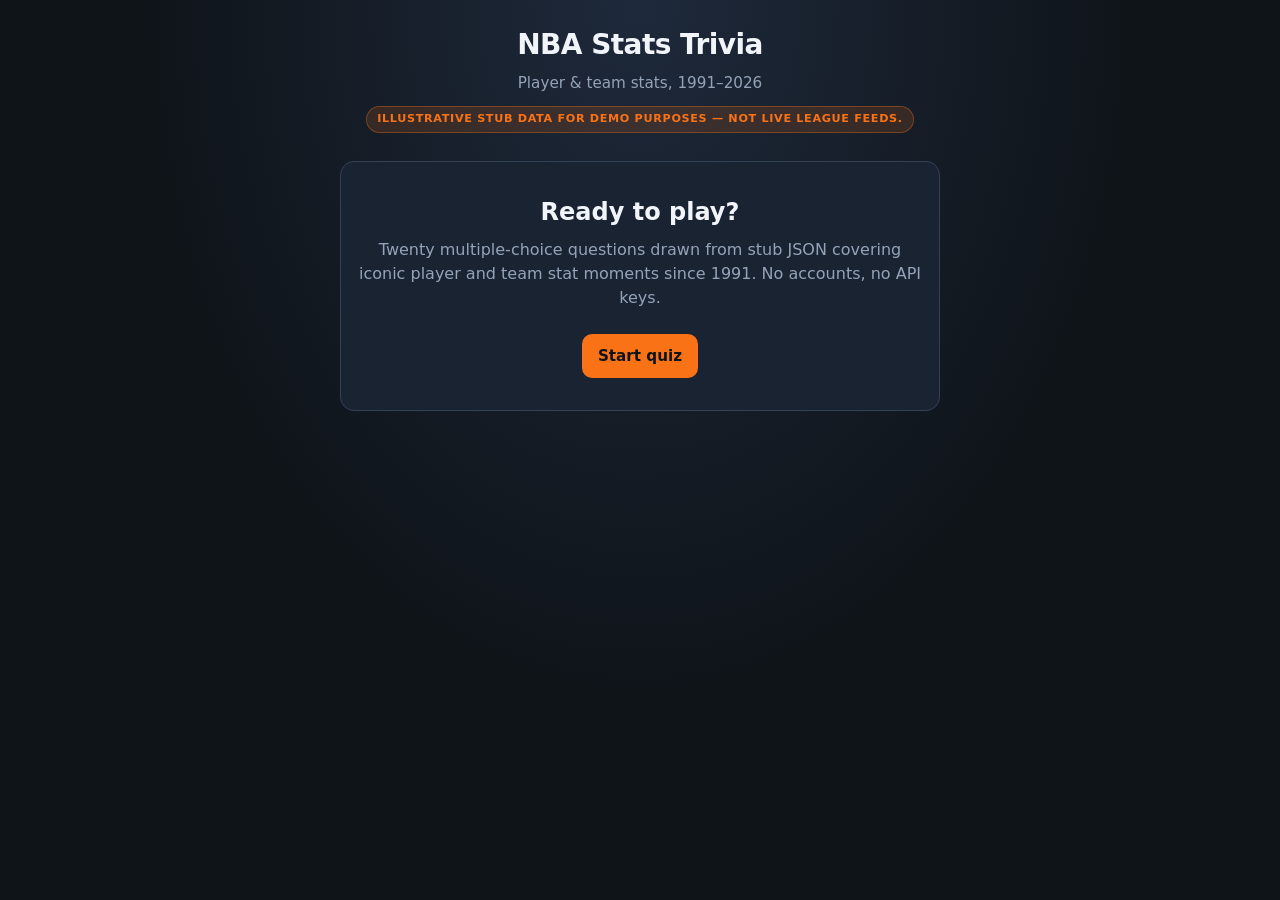
<file: index.html>
<!DOCTYPE html>
<html lang="en">
  <head>
    <meta charset="UTF-8" />
    <meta http-equiv="refresh" content="0; url=./public/index.html" />
    <meta name="viewport" content="width=device-width, initial-scale=1" />
    <title>NBA Stats Trivia</title>
    <script>
      location.replace("./public/index.html");
    </script>
  </head>
  <body>
    <p>
      <a href="./public/index.html">Open NBA Stats Trivia</a>
    </p>
  </body>
</html>
</file>
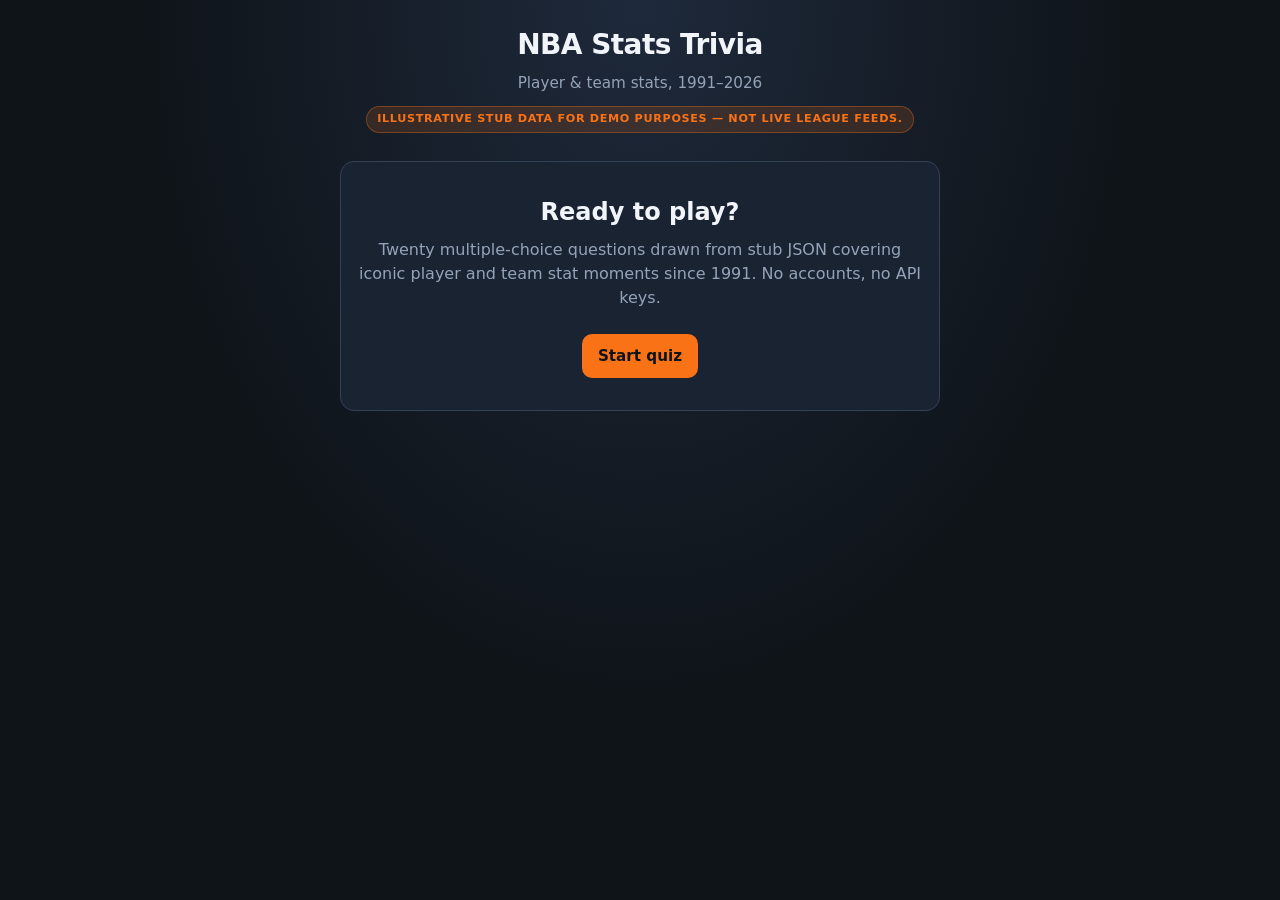
<file: docs/index.html>
<!DOCTYPE html>
<html lang="en">
  <head>
    <meta charset="UTF-8" />
    <meta http-equiv="refresh" content="0; url=./site/index.html" />
    <meta name="viewport" content="width=device-width, initial-scale=1" />
    <title>NBA Stats Trivia</title>
    <script>
      location.replace("./site/index.html");
    </script>
  </head>
  <body>
    <p>
      <a href="./site/index.html">Open NBA Stats Trivia</a>
    </p>
  </body>
</html>
</file>
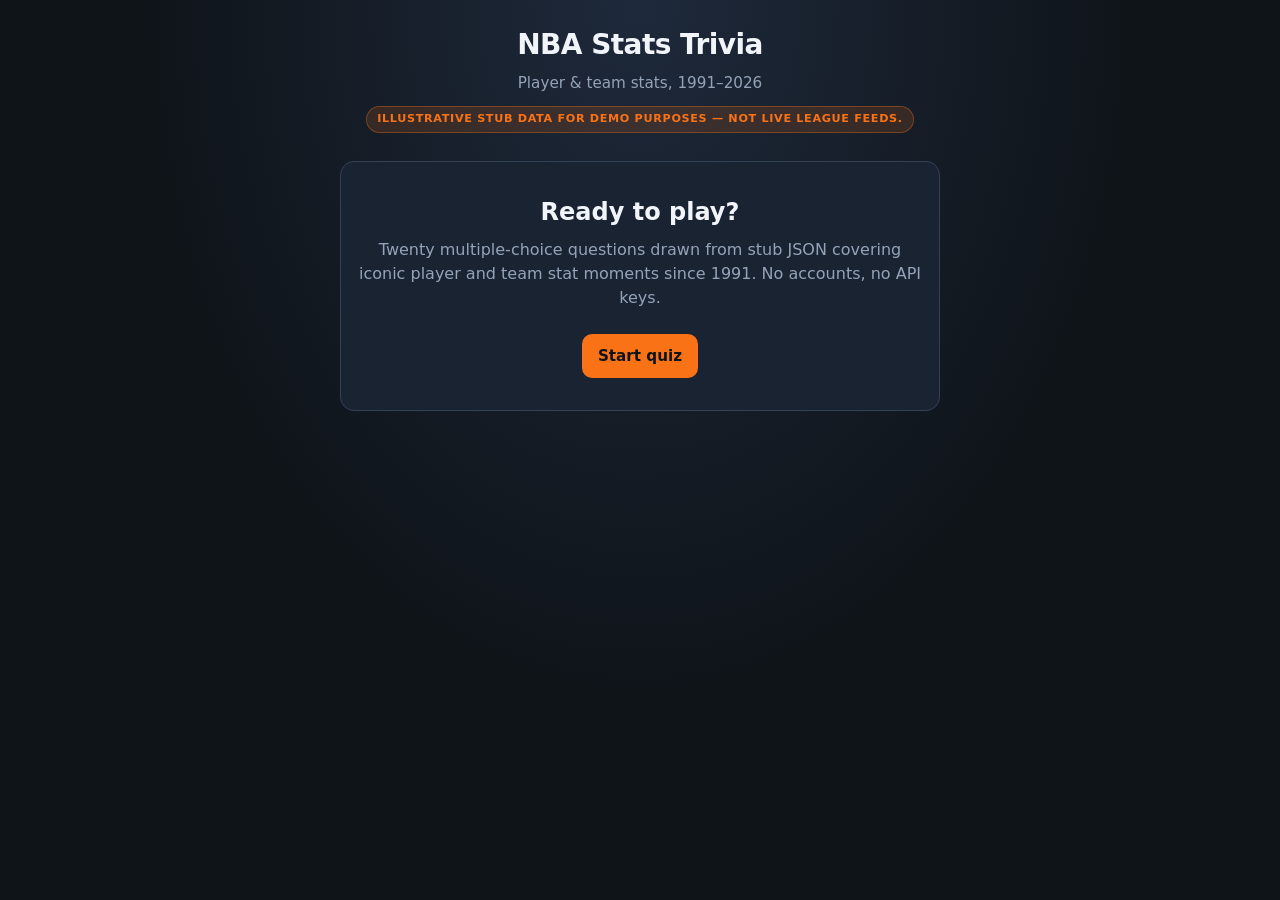
<file: public/index.html>
<!DOCTYPE html>
<html lang="en">
  <head>
    <meta charset="UTF-8" />
    <meta name="viewport" content="width=device-width, initial-scale=1" />
    <meta
      name="description"
      content="NBA player and team stats trivia (1991–2026) using in-repo stub data — no external APIs."
    />
    <title>NBA Stats Trivia</title>
    <link rel="stylesheet" href="./css/styles.css" />
  </head>
  <body>
    <div class="app">
      <header>
        <h1>NBA Stats Trivia</h1>
        <p id="subtitle">Player &amp; team stats, 1991–2026</p>
        <span id="stub-badge" class="stub-badge">Stub data demo</span>
      </header>

      <p id="load-error" class="error hidden" role="alert"></p>

      <main>
        <section id="screen-start" class="screen card start-panel active">
          <h2>Ready to play?</h2>
          <p>
            Twenty multiple-choice questions drawn from stub JSON covering iconic
            player and team stat moments since 1991. No accounts, no API keys.
          </p>
          <button type="button" id="start-btn" class="btn btn-primary">
            Start quiz
          </button>
        </section>

        <section id="screen-quiz" class="screen">
          <div class="score-bar">
            <span>Score: <strong id="score">0</strong></span>
            <span id="progress">1 / 20</span>
          </div>
          <article class="card">
            <div class="card-meta">
              <span id="category" class="tag player">player</span>
              <span id="season" class="tag">1995-96</span>
            </div>
            <p id="question" class="question-text"></p>
            <div id="choices" class="choices"></div>
            <div id="feedback" class="feedback hidden"></div>
            <div class="actions">
              <button
                type="button"
                id="next-btn"
                class="btn btn-primary"
                disabled
              >
                Next question
              </button>
            </div>
          </article>
        </section>

        <section id="screen-results" class="screen card results">
          <h2>Final buzzer</h2>
          <p class="final-score" id="final-score">0 / 20</p>
          <p id="final-message"></p>
          <button type="button" id="restart-btn" class="btn btn-primary">
            Play again
          </button>
        </section>
      </main>
    </div>
    <script src="./js/app.js" type="module"></script>
  </body>
</html>
</file>
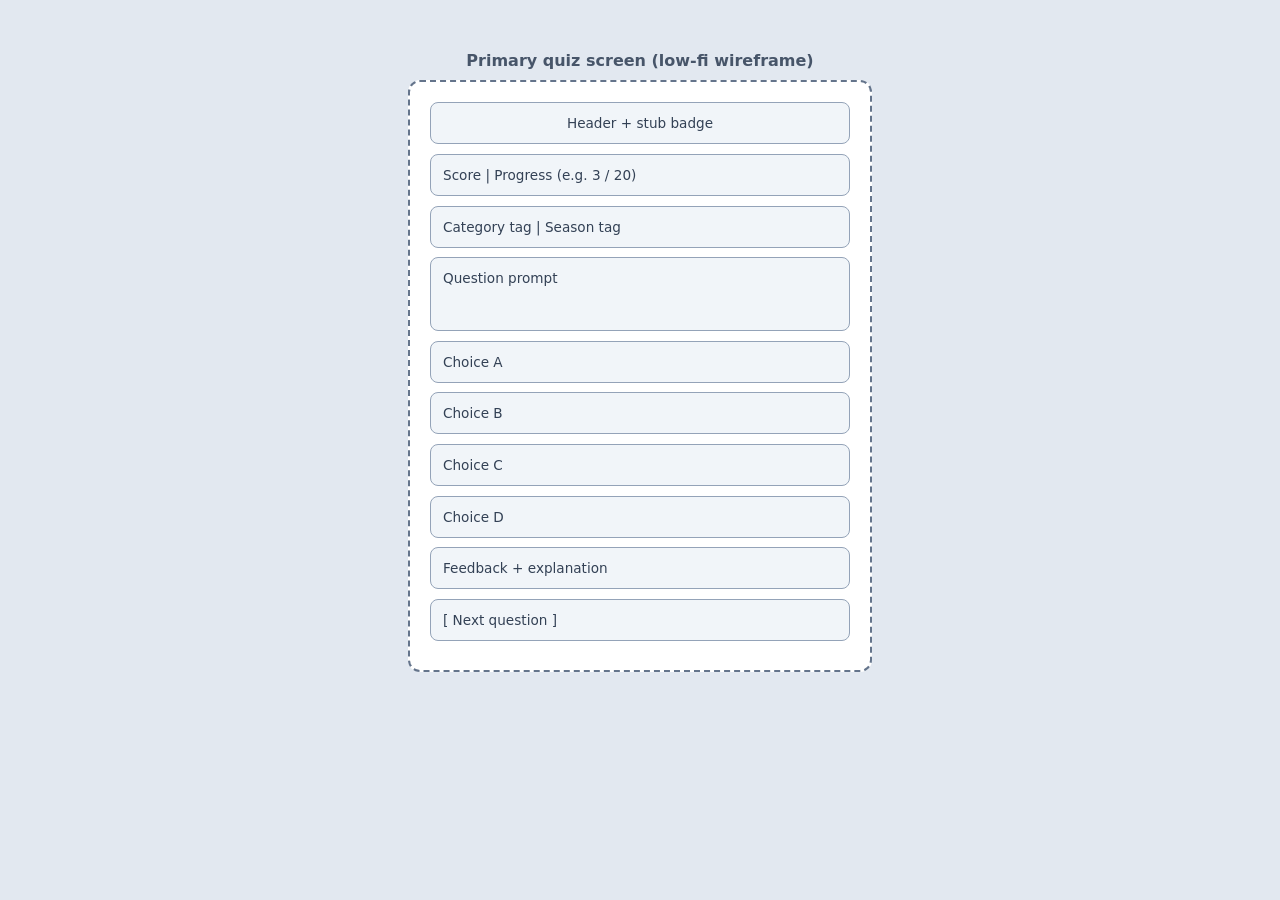
<file: docs/wireframes/primary-screen.html>
<!DOCTYPE html>
<html lang="en">
  <head>
    <meta charset="UTF-8" />
    <title>Wireframe — NBA Stats Trivia (primary screen)</title>
    <style>
      body {
        font-family: system-ui, sans-serif;
        background: #e2e8f0;
        padding: 2rem;
      }
      .frame {
        max-width: 420px;
        margin: 0 auto;
        background: #fff;
        border: 2px dashed #64748b;
        border-radius: 12px;
        padding: 1.25rem;
      }
      .box {
        background: #f1f5f9;
        border: 1px solid #94a3b8;
        border-radius: 8px;
        padding: 0.75rem;
        margin-bottom: 0.6rem;
        color: #334155;
        font-size: 0.85rem;
      }
      h1 {
        font-size: 1rem;
        text-align: center;
        color: #475569;
      }
    </style>
  </head>
  <body>
    <h1>Primary quiz screen (low-fi wireframe)</h1>
    <div class="frame">
      <div class="box" style="text-align: center">Header + stub badge</div>
      <div class="box">Score | Progress (e.g. 3 / 20)</div>
      <div class="box">Category tag | Season tag</div>
      <div class="box" style="min-height: 48px">Question prompt</div>
      <div class="box">Choice A</div>
      <div class="box">Choice B</div>
      <div class="box">Choice C</div>
      <div class="box">Choice D</div>
      <div class="box">Feedback + explanation</div>
      <div class="box">[ Next question ]</div>
    </div>
  </body>
</html>
</file>
<file: public/css/styles.css>
:root {
  --bg: #0f1419;
  --surface: #1a2332;
  --accent: #f97316;
  --accent-dim: #ea580c;
  --text: #f1f5f9;
  --muted: #94a3b8;
  --correct: #22c55e;
  --wrong: #ef4444;
  --border: #334155;
  --font: "Segoe UI", system-ui, -apple-system, sans-serif;
}

*,
*::before,
*::after {
  box-sizing: border-box;
}

body {
  margin: 0;
  min-height: 100vh;
  font-family: var(--font);
  background: radial-gradient(ellipse at top, #1e293b 0%, var(--bg) 55%);
  color: var(--text);
  line-height: 1.5;
}

.app {
  max-width: 640px;
  margin: 0 auto;
  padding: 1.5rem 1.25rem 3rem;
}

header {
  text-align: center;
  margin-bottom: 1.75rem;
}

header h1 {
  margin: 0;
  font-size: 1.75rem;
  letter-spacing: -0.02em;
}

header p {
  margin: 0.35rem 0 0;
  color: var(--muted);
  font-size: 0.95rem;
}

.stub-badge {
  display: inline-block;
  margin-top: 0.75rem;
  padding: 0.25rem 0.65rem;
  font-size: 0.7rem;
  font-weight: 600;
  text-transform: uppercase;
  letter-spacing: 0.06em;
  background: rgba(249, 115, 22, 0.15);
  color: var(--accent);
  border: 1px solid rgba(249, 115, 22, 0.35);
  border-radius: 999px;
}

.score-bar {
  display: flex;
  justify-content: space-between;
  align-items: center;
  padding: 0.75rem 1rem;
  background: var(--surface);
  border: 1px solid var(--border);
  border-radius: 10px;
  margin-bottom: 1.25rem;
  font-size: 0.9rem;
}

.score-bar strong {
  color: var(--accent);
}

.card {
  background: var(--surface);
  border: 1px solid var(--border);
  border-radius: 14px;
  padding: 1.5rem;
}

.card-meta {
  display: flex;
  gap: 0.5rem;
  margin-bottom: 1rem;
  flex-wrap: wrap;
}

.tag {
  font-size: 0.72rem;
  font-weight: 600;
  text-transform: uppercase;
  letter-spacing: 0.05em;
  padding: 0.2rem 0.5rem;
  border-radius: 6px;
  background: #0f172a;
  color: var(--muted);
}

.tag.player {
  color: #38bdf8;
}

.tag.team {
  color: #a78bfa;
}

.question-text {
  font-size: 1.15rem;
  font-weight: 600;
  margin: 0 0 1.25rem;
}

.choices {
  display: flex;
  flex-direction: column;
  gap: 0.6rem;
}

.choice {
  width: 100%;
  text-align: left;
  padding: 0.85rem 1rem;
  font-size: 1rem;
  font-family: inherit;
  color: var(--text);
  background: #0f172a;
  border: 1px solid var(--border);
  border-radius: 10px;
  cursor: pointer;
  transition: border-color 0.15s, background 0.15s;
}

.choice:hover:not(:disabled) {
  border-color: var(--accent);
  background: #1e293b;
}

.choice:disabled {
  cursor: default;
  opacity: 0.85;
}

.choice.correct {
  border-color: var(--correct);
  background: rgba(34, 197, 94, 0.12);
}

.choice.wrong {
  border-color: var(--wrong);
  background: rgba(239, 68, 68, 0.1);
}

.feedback {
  margin-top: 1rem;
  padding: 0.85rem 1rem;
  border-radius: 10px;
  font-size: 0.92rem;
  background: #0f172a;
  border-left: 3px solid var(--accent);
}

.feedback.hidden {
  display: none;
}

.actions {
  margin-top: 1.25rem;
  display: flex;
  gap: 0.75rem;
}

.btn {
  flex: 1;
  padding: 0.8rem 1rem;
  font-size: 0.95rem;
  font-weight: 600;
  font-family: inherit;
  border: none;
  border-radius: 10px;
  cursor: pointer;
  transition: opacity 0.15s;
}

.btn:disabled {
  opacity: 0.45;
  cursor: not-allowed;
}

.btn-primary {
  background: var(--accent);
  color: #0f1419;
}

.btn-primary:hover:not(:disabled) {
  background: var(--accent-dim);
}

.btn-secondary {
  background: transparent;
  color: var(--muted);
  border: 1px solid var(--border);
}

.screen {
  display: none;
}

.screen.active {
  display: block;
}

.start-panel {
  text-align: center;
  padding: 2rem 1rem;
}

.start-panel h2 {
  margin: 0 0 0.5rem;
}

.start-panel p {
  color: var(--muted);
  margin: 0 0 1.5rem;
}

.results h2 {
  margin-top: 0;
  text-align: center;
}

.results .final-score {
  font-size: 2.5rem;
  font-weight: 700;
  text-align: center;
  color: var(--accent);
  margin: 0.5rem 0 1rem;
}

.error {
  color: var(--wrong);
  text-align: center;
  padding: 2rem;
}

.hidden {
  display: none;
}
</file>
